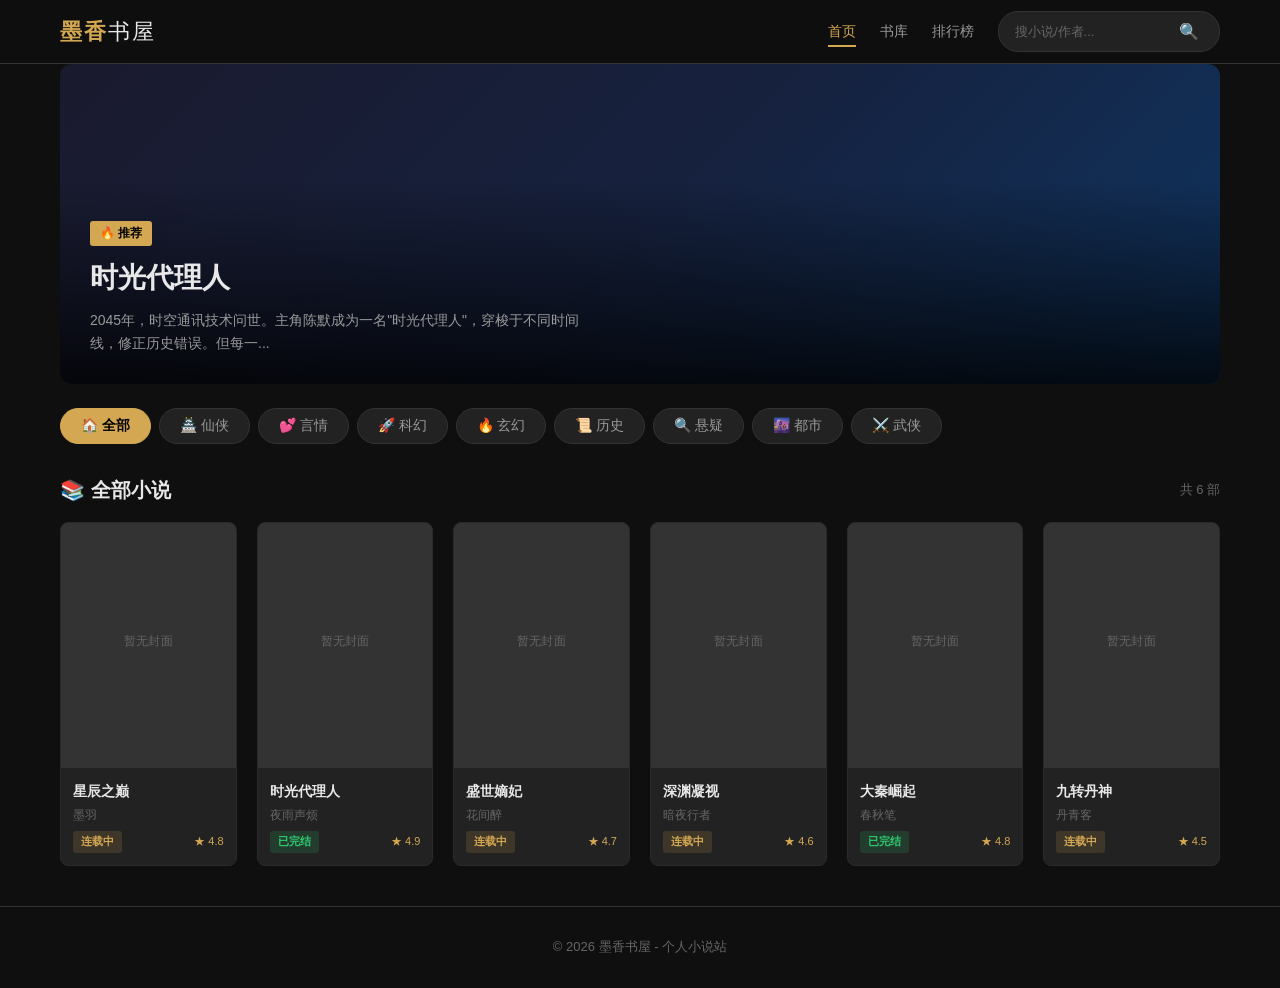
<file: index.html>
<!DOCTYPE html>
<html lang="zh-CN">
<head>
    <meta charset="UTF-8">
    <meta name="viewport" content="width=device-width, initial-scale=1.0">
    <title>墨香书屋 - 静心阅读，品味人生</title>
    <link rel="stylesheet" href="css/style.css">
</head>
<body>
    <!-- 头部导航 -->
    <header class="header">
        <div class="header-inner">
            <a href="index.html" class="logo">墨香<span>书屋</span></a>
            <nav class="nav-links" id="navLinks">
                <a href="index.html" class="active">首页</a>
                <a href="#" onclick="scrollToCategory('all')">书库</a>
                <a href="#" onclick="showToast('排行榜功能开发中')">排行榜</a>
                <div class="search-box">
                    <input type="text" id="searchInput" placeholder="搜小说/作者..." onkeydown="if(event.key==='Enter') searchNovels()">
                    <button onclick="searchNovels()">🔍</button>
                </div>
            </nav>
            <button class="menu-toggle" onclick="toggleMenu()">☰</button>
        </div>
    </header>

    <!-- 主内容 -->
    <div class="main">
        <div class="container">
            <!-- Banner -->
            <div class="banner fade-in">
                <div class="banner-content">
                    <span class="banner-tag">🔥 推荐</span>
                    <h2 class="banner-title" id="bannerTitle">星辰之巅</h2>
                    <p class="banner-desc" id="bannerDesc">少年林尘偶得星辰古玉，从此踏上通天仙途...</p>
                </div>
            </div>

            <!-- 分类导航 -->
            <div class="categories" id="categoryList"></div>

            <!-- 小说网格 -->
            <div class="section-header">
                <h3 class="section-title" id="sectionTitle">📚 全部小说</h3>
                <span class="section-more" id="novelCount"></span>
            </div>
            <div class="novel-grid" id="novelGrid"></div>
        </div>

        <!-- 页脚 -->
        <footer class="footer">
            <p id="footerText"></p>
        </footer>
    </div>

    <script src="js/data.js"></script>
    <script src="js/app.js"></script>
</body>
</html>
</file>
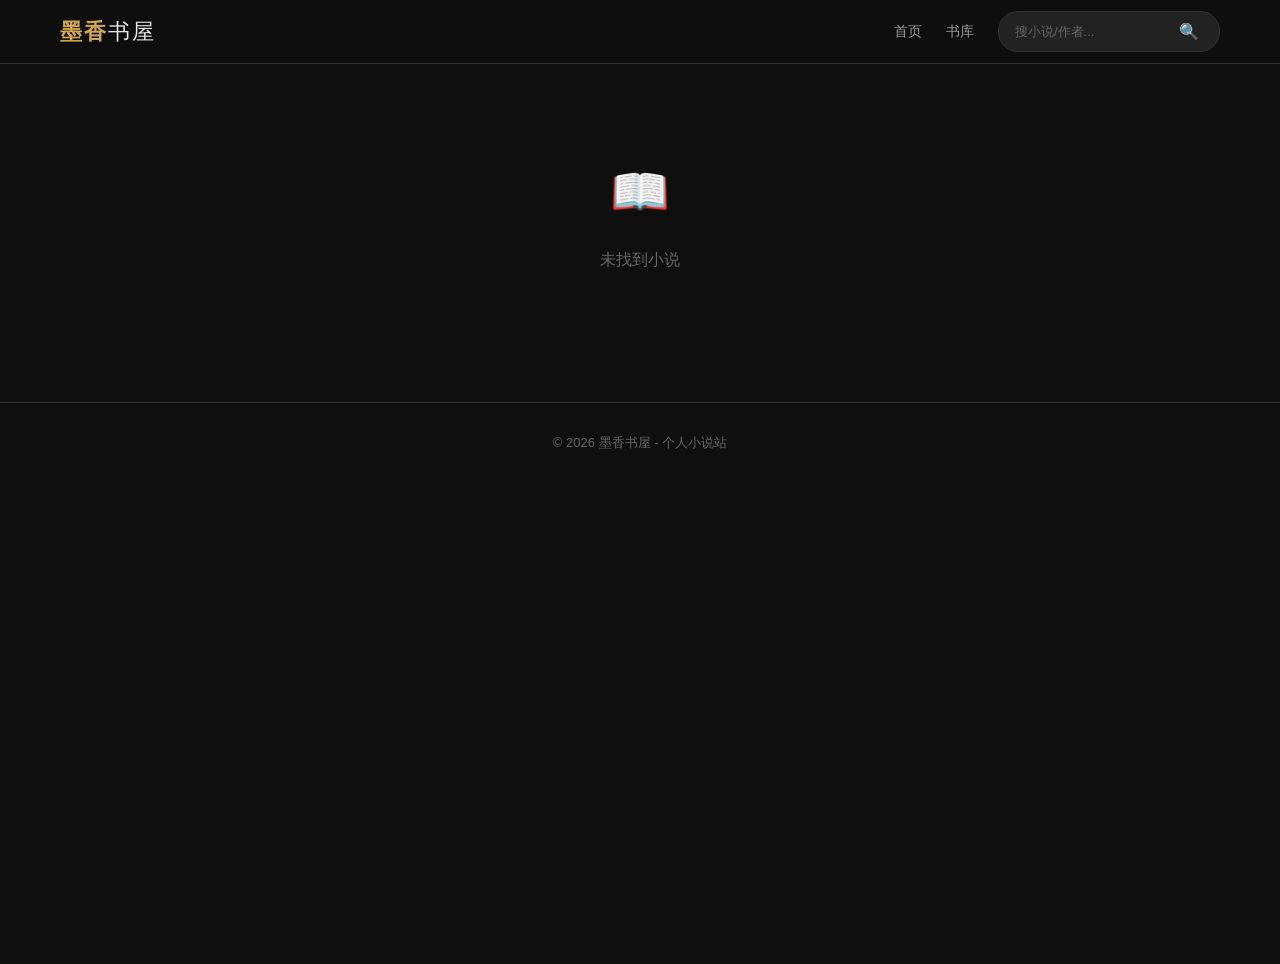
<file: novel.html>
<!DOCTYPE html>
<html lang="zh-CN">
<head>
    <meta charset="UTF-8">
    <meta name="viewport" content="width=device-width, initial-scale=1.0">
    <title>小说详情 - 墨香书屋</title>
    <link rel="stylesheet" href="css/style.css">
</head>
<body>
    <!-- 头部导航 -->
    <header class="header">
        <div class="header-inner">
            <a href="index.html" class="logo">墨香<span>书屋</span></a>
            <nav class="nav-links" id="navLinks">
                <a href="index.html">首页</a>
                <a href="index.html#booklist">书库</a>
                <div class="search-box">
                    <input type="text" id="searchInput" placeholder="搜小说/作者..." onkeydown="if(event.key==='Enter') searchAndJump()">
                    <button onclick="searchAndJump()">🔍</button>
                </div>
            </nav>
            <button class="menu-toggle" onclick="toggleMenu()">☰</button>
        </div>
    </header>

    <!-- 主内容 -->
    <div class="main">
        <div class="container">
            <div class="novel-detail" id="novelDetail"></div>
        </div>

        <footer class="footer">
            <p id="footerText"></p>
        </footer>
    </div>

    <script src="js/data.js"></script>
    <script src="js/app.js"></script>
    <script>
        var novelId = new URLSearchParams(window.location.search).get('id');
        if (novelId) {
            renderNovelDetail(novelId);
        } else {
            document.getElementById('novelDetail').innerHTML = '<div class="empty-state"><div class="icon">📖</div><div class="text">未找到小说</div></div>';
        }
    </script>
</body>
</html>
</file>
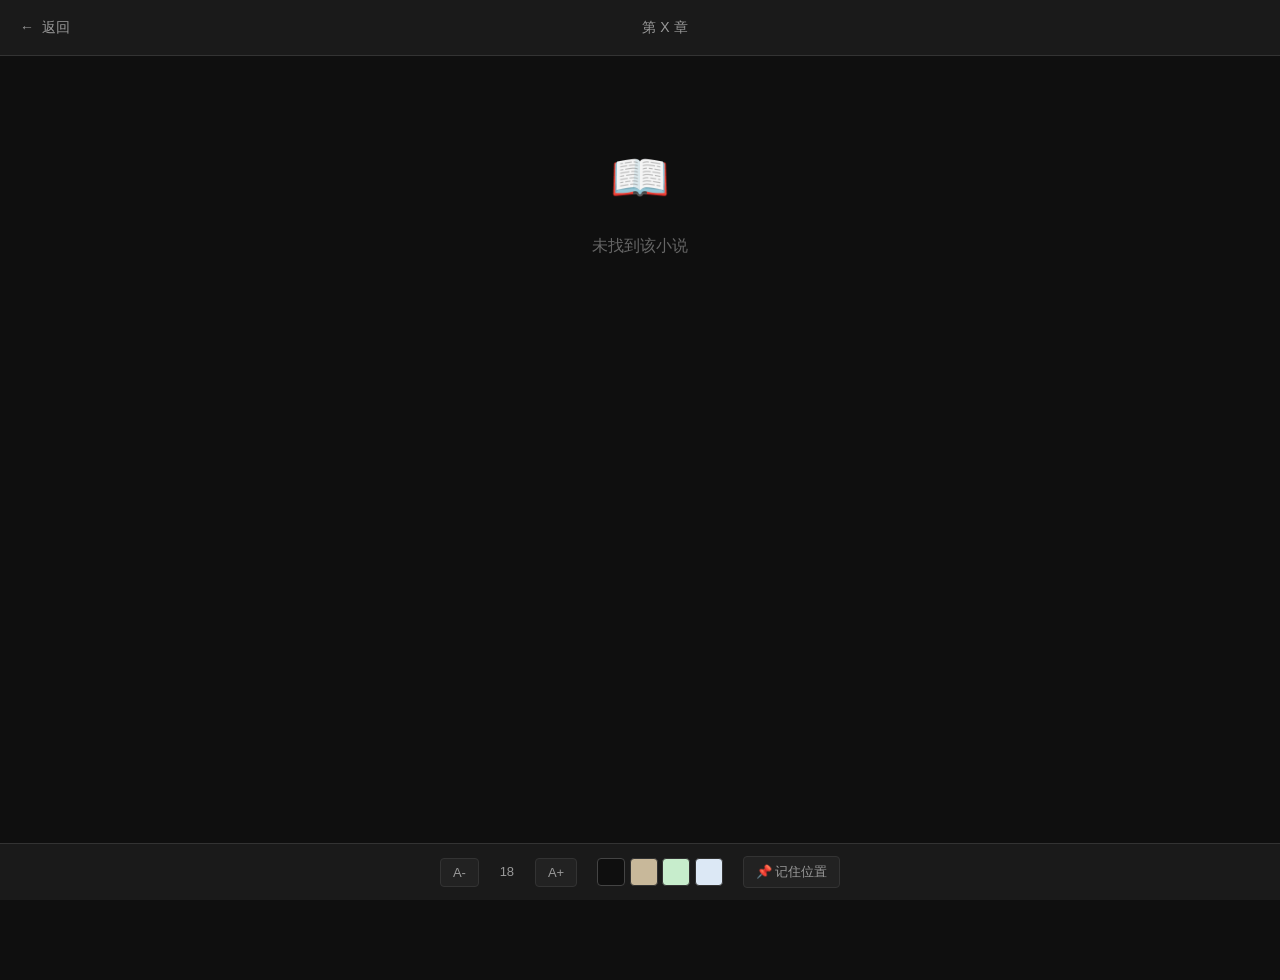
<file: reader.html>
<!DOCTYPE html>
<html lang="zh-CN">
<head>
    <meta charset="UTF-8">
    <meta name="viewport" content="width=device-width, initial-scale=1.0">
    <title>阅读 - 墨香书屋</title>
    <link rel="stylesheet" href="css/style.css">
</head>
<body>
    <!-- 阅读器头部 -->
    <header class="reader-header">
        <a class="reader-back" id="backLink">
            <span>←</span>
            <span>返回</span>
        </a>
        <span class="reader-nav-title" id="readerNavTitle">第 X 章</span>
        <span></span>
    </header>

    <!-- 阅读内容 -->
    <div class="reader-content" id="readerContent">
        <h2 class="reader-chapter-title" id="readerChapterTitle"></h2>
        <div class="reader-text" id="readerText"></div>

        <!-- 上下章导航 -->
        <div class="reader-nav-buttons">
            <button class="btn btn-secondary" id="prevBtn">← 上一章</button>
            <button class="btn btn-primary" id="nextBtn">下一章 →</button>
        </div>
    </div>

    <!-- 阅读器底部设置 -->
    <div class="reader-settings">
        <div class="font-size-controls">
            <button id="fontDec">A-</button>
            <span id="fontSizeDisplay">18</span>
            <button id="fontInc">A+</button>
        </div>

        <div class="theme-controls">
            <button class="theme-btn dark" onclick="setTheme('default')" title="深色"></button>
            <button class="theme-btn paper" onclick="setTheme('paper')" title="羊皮纸"></button>
            <button class="theme-btn green" onclick="setTheme('green')" title="护眼绿"></button>
            <button class="theme-btn blue" onclick="setTheme('blue')" title="浅蓝"></button>
        </div>

        <button id="scrollSaveBtn">📌 记住位置</button>
    </div>

    <script src="js/data.js"></script>
    <script src="js/reader.js"></script>
</body>
</html>
</file>
<file: css/style.css>
/* ======================================
   墨香书屋 - 完整样式
   专业小说网站 CSS
   ====================================== */

/* === CSS 变量 === */
:root {
    --bg-primary: #0f0f0f;
    --bg-secondary: #1a1a1a;
    --bg-card: #222222;
    --bg-hover: #2a2a2a;
    --text-primary: #e8e8e8;
    --text-secondary: #999999;
    --text-muted: #666666;
    --accent-gold: #d4a853;
    --accent-gold-light: #e8c46a;
    --accent-gold-dark: #b8893a;
    --border-color: #333333;
    --border-light: #2a2a2a;
    --shadow: 0 2px 10px rgba(0,0,0,0.3);
    --shadow-hover: 0 5px 20px rgba(0,0,0,0.5);
    --radius: 8px;
    --radius-lg: 12px;
    --transition: 0.3s ease;
    --header-height: 64px;
    --font-base: -apple-system, BlinkMacSystemFont, "PingFang SC", "Microsoft YaHei", sans-serif;
    --font-serif: "Noto Serif SC", "Source Han Serif SC", "SimSun", serif;
}

/* === 全局重置 === */
*, *::before, *::after {
    margin: 0;
    padding: 0;
    box-sizing: border-box;
}

html {
    scroll-behavior: smooth;
}

body {
    font-family: var(--font-base);
    background: var(--bg-primary);
    color: var(--text-primary);
    line-height: 1.6;
    min-height: 100vh;
}

a { color: inherit; text-decoration: none; }
ul, ol { list-style: none; }
img { max-width: 100%; display: block; }
button { cursor: pointer; font-family: inherit; border: none; background: none; color: inherit; }
input { font-family: inherit; outline: none; }

/* === 滚动条 === */
::-webkit-scrollbar { width: 6px; }
::-webkit-scrollbar-track { background: var(--bg-primary); }
::-webkit-scrollbar-thumb { background: #444; border-radius: 3px; }
::-webkit-scrollbar-thumb:hover { background: #555; }

/* === 头部导航 === */
.header {
    position: fixed;
    top: 0;
    left: 0;
    right: 0;
    height: var(--header-height);
    background: rgba(15, 15, 15, 0.95);
    backdrop-filter: blur(10px);
    border-bottom: 1px solid var(--border-color);
    z-index: 1000;
}

.header-inner {
    max-width: 1200px;
    margin: 0 auto;
    height: 100%;
    display: flex;
    align-items: center;
    justify-content: space-between;
    padding: 0 20px;
}

.logo {
    font-size: 22px;
    font-weight: 700;
    color: var(--accent-gold);
    letter-spacing: 2px;
}

.logo span {
    color: var(--text-primary);
    font-weight: 300;
}

.nav-links {
    display: flex;
    align-items: center;
    gap: 24px;
}

.nav-links a {
    font-size: 14px;
    color: var(--text-secondary);
    transition: color var(--transition);
    position: relative;
}

.nav-links a:hover,
.nav-links a.active {
    color: var(--accent-gold);
}

.nav-links a::after {
    content: '';
    position: absolute;
    bottom: -4px;
    left: 0;
    width: 0;
    height: 2px;
    background: var(--accent-gold);
    transition: width var(--transition);
}

.nav-links a:hover::after,
.nav-links a.active::after {
    width: 100%;
}

/* 搜索框 */
.search-box {
    display: flex;
    align-items: center;
    background: var(--bg-card);
    border: 1px solid var(--border-color);
    border-radius: 20px;
    padding: 6px 16px;
    transition: border-color var(--transition);
}

.search-box:focus-within {
    border-color: var(--accent-gold);
}

.search-box input {
    background: none;
    border: none;
    color: var(--text-primary);
    font-size: 13px;
    width: 160px;
    padding: 4px 0;
}

.search-box input::placeholder {
    color: var(--text-muted);
}

.search-box button {
    font-size: 16px;
    color: var(--text-muted);
    transition: color var(--transition);
    padding: 4px;
}

.search-box button:hover {
    color: var(--accent-gold);
}

/* 移动端菜单按钮 */
.menu-toggle {
    display: none;
    font-size: 24px;
    color: var(--text-primary);
    padding: 4px;
}

/* === 主内容区 === */
.main {
    margin-top: var(--header-height);
    min-height: calc(100vh - var(--header-height));
}

.container {
    max-width: 1200px;
    margin: 0 auto;
    padding: 0 20px;
}

/* === Banner / 轮播 === */
.banner {
    margin: 20px 0;
    border-radius: var(--radius-lg);
    overflow: hidden;
    position: relative;
    height: 320px;
    background: linear-gradient(135deg, #1a1a2e 0%, #16213e 50%, #0f3460 100%);
}

.banner-content {
    position: absolute;
    bottom: 0;
    left: 0;
    right: 0;
    padding: 40px 30px 30px;
    background: linear-gradient(transparent, rgba(0,0,0,0.8));
}

.banner-title {
    font-size: 28px;
    font-weight: 700;
    margin-bottom: 8px;
}

.banner-desc {
    font-size: 14px;
    color: var(--text-secondary);
    max-width: 500px;
    line-height: 1.6;
}

.banner-tag {
    display: inline-block;
    padding: 3px 10px;
    background: var(--accent-gold);
    color: #000;
    font-size: 12px;
    border-radius: 3px;
    margin-bottom: 10px;
    font-weight: 600;
}

/* === 分类导航 === */
.categories {
    display: flex;
    gap: 8px;
    flex-wrap: wrap;
    margin: 24px 0;
}

.category-btn {
    padding: 8px 20px;
    background: var(--bg-card);
    border: 1px solid var(--border-color);
    border-radius: 20px;
    font-size: 14px;
    color: var(--text-secondary);
    transition: all var(--transition);
}

.category-btn:hover {
    border-color: var(--accent-gold);
    color: var(--accent-gold);
}

.category-btn.active {
    background: var(--accent-gold);
    border-color: var(--accent-gold);
    color: #000;
    font-weight: 600;
}

/* === 小说网格 === */
.section-header {
    display: flex;
    align-items: center;
    justify-content: space-between;
    margin: 30px 0 16px;
}

.section-title {
    font-size: 20px;
    font-weight: 700;
}

.section-more {
    font-size: 13px;
    color: var(--text-muted);
    transition: color var(--transition);
}

.section-more:hover {
    color: var(--accent-gold);
}

.novel-grid {
    display: grid;
    grid-template-columns: repeat(auto-fill, minmax(160px, 1fr));
    gap: 20px;
    margin-bottom: 40px;
}

.novel-card {
    background: var(--bg-card);
    border-radius: var(--radius);
    overflow: hidden;
    transition: transform var(--transition), box-shadow var(--transition);
    cursor: pointer;
    border: 1px solid var(--border-light);
}

.novel-card:hover {
    transform: translateY(-4px);
    box-shadow: var(--shadow-hover);
}

.novel-cover {
    width: 100%;
    aspect-ratio: 200/280;
    object-fit: cover;
    background: #2a2a2a;
}

.novel-info {
    padding: 12px;
}

.novel-title {
    font-size: 14px;
    font-weight: 600;
    margin-bottom: 4px;
    overflow: hidden;
    text-overflow: ellipsis;
    white-space: nowrap;
}

.novel-author {
    font-size: 12px;
    color: var(--text-muted);
    margin-bottom: 6px;
}

.novel-meta {
    display: flex;
    align-items: center;
    justify-content: space-between;
    font-size: 11px;
    color: var(--text-muted);
}

.novel-status {
    padding: 2px 8px;
    border-radius: 3px;
    font-size: 11px;
    font-weight: 600;
}

.novel-status.lianzai {
    background: rgba(212, 168, 83, 0.15);
    color: var(--accent-gold);
}

.novel-status.wanjie {
    background: rgba(46, 204, 113, 0.15);
    color: #2ecc71;
}

.novel-rating {
    color: var(--accent-gold);
}

/* === 页脚 === */
.footer {
    text-align: center;
    padding: 30px 20px;
    border-top: 1px solid var(--border-color);
    color: var(--text-muted);
    font-size: 13px;
    margin-top: 40px;
}

/* ======================================
   小说详情页
   ====================================== */
.novel-detail {
    padding: 30px 0;
}

.detail-header {
    display: flex;
    gap: 30px;
    margin-bottom: 30px;
}

.detail-cover {
    width: 200px;
    height: 280px;
    border-radius: var(--radius);
    object-fit: cover;
    flex-shrink: 0;
    background: #2a2a2a;
    box-shadow: var(--shadow);
}

.detail-info {
    flex: 1;
}

.detail-title {
    font-size: 28px;
    font-weight: 700;
    margin-bottom: 6px;
}

.detail-author {
    font-size: 15px;
    color: var(--text-secondary);
    margin-bottom: 16px;
}

.detail-tags {
    display: flex;
    gap: 10px;
    flex-wrap: wrap;
    margin-bottom: 16px;
}

.detail-tag {
    padding: 4px 12px;
    background: var(--bg-card);
    border: 1px solid var(--border-color);
    border-radius: 4px;
    font-size: 12px;
    color: var(--text-secondary);
}

.detail-stats {
    display: flex;
    gap: 30px;
    margin-bottom: 20px;
}

.stat-item {
    text-align: center;
}

.stat-value {
    font-size: 18px;
    font-weight: 700;
    color: var(--accent-gold);
}

.stat-label {
    font-size: 12px;
    color: var(--text-muted);
    margin-top: 2px;
}

.detail-desc {
    font-size: 14px;
    color: var(--text-secondary);
    line-height: 1.8;
    margin-bottom: 20px;
}

.btn-group {
    display: flex;
    gap: 12px;
}

.btn {
    padding: 10px 28px;
    border-radius: 6px;
    font-size: 15px;
    font-weight: 600;
    transition: all var(--transition);
}

.btn-primary {
    background: var(--accent-gold);
    color: #000;
}

.btn-primary:hover {
    background: var(--accent-gold-light);
    transform: translateY(-1px);
}

.btn-secondary {
    background: var(--bg-card);
    border: 1px solid var(--border-color);
    color: var(--text-primary);
}

.btn-secondary:hover {
    border-color: var(--accent-gold);
    color: var(--accent-gold);
}

/* 章节列表 */
.chapter-list {
    margin-top: 20px;
}

.chapter-list-title {
    font-size: 18px;
    font-weight: 700;
    margin-bottom: 16px;
    padding-bottom: 10px;
    border-bottom: 1px solid var(--border-color);
}

.chapter-item {
    display: flex;
    align-items: center;
    justify-content: space-between;
    padding: 12px 16px;
    border-bottom: 1px solid var(--border-light);
    transition: background var(--transition);
    cursor: pointer;
}

.chapter-item:hover {
    background: var(--bg-hover);
}

.chapter-num {
    font-size: 14px;
    color: var(--text-secondary);
}

.chapter-title {
    font-size: 14px;
    flex: 1;
    margin-left: 12px;
}

.chapter-date {
    font-size: 12px;
    color: var(--text-muted);
}

/* ======================================
   阅读页
   ====================================== */
.reader-header {
    position: fixed;
    top: 0;
    left: 0;
    right: 0;
    height: 56px;
    background: var(--bg-secondary);
    border-bottom: 1px solid var(--border-color);
    display: flex;
    align-items: center;
    justify-content: space-between;
    padding: 0 20px;
    z-index: 100;
}

.reader-back {
    display: flex;
    align-items: center;
    gap: 8px;
    font-size: 14px;
    color: var(--text-secondary);
    transition: color var(--transition);
}

.reader-back:hover {
    color: var(--accent-gold);
}

.reader-nav-title {
    font-size: 14px;
    color: var(--text-secondary);
}

.reader-content {
    max-width: 800px;
    margin: 80px auto 40px;
    padding: 0 24px;
}

.reader-chapter-title {
    font-size: 22px;
    font-weight: 700;
    text-align: center;
    margin-bottom: 30px;
    color: var(--accent-gold);
}

.reader-text {
    font-family: var(--font-serif);
    font-size: 18px;
    line-height: 2;
    color: var(--text-primary);
    text-indent: 2em;
    white-space: pre-wrap;
    word-wrap: break-word;
}

.reader-text p {
    margin-bottom: 1em;
}

/* 阅读器设置栏 */
.reader-settings {
    position: fixed;
    bottom: 0;
    left: 0;
    right: 0;
    background: var(--bg-secondary);
    border-top: 1px solid var(--border-color);
    padding: 12px 20px;
    display: flex;
    align-items: center;
    justify-content: center;
    gap: 20px;
    z-index: 100;
}

.reader-settings button {
    padding: 6px 12px;
    border-radius: 4px;
    background: var(--bg-card);
    border: 1px solid var(--border-color);
    color: var(--text-secondary);
    font-size: 13px;
    transition: all var(--transition);
}

.reader-settings button:hover {
    border-color: var(--accent-gold);
    color: var(--accent-gold);
}

.font-size-controls {
    display: flex;
    align-items: center;
    gap: 8px;
}

.font-size-controls span {
    font-size: 13px;
    color: var(--text-secondary);
    min-width: 40px;
    text-align: center;
}

.theme-btn {
    width: 28px;
    height: 28px;
    border-radius: 50%;
    border: 2px solid transparent;
    transition: border-color var(--transition);
}

.theme-btn:hover { border-color: var(--accent-gold); }
.theme-btn.dark { background: #0f0f0f; border-color: #444; }
.theme-btn.paper { background: #c8b89a; }
.theme-btn.green { background: #c7edcc; }
.theme-btn.blue { background: #dce8f5; }

.reader-nav-buttons {
    display: flex;
    justify-content: center;
    gap: 16px;
    margin: 30px 0 80px;
}

.reader-nav-buttons .btn {
    min-width: 120px;
}

/* 白天/浅色主题 */
body.theme-paper .reader-text { color: #3a3a3a; }
body.theme-paper .reader-chapter-title { color: #8b6914; }
body.theme-green .reader-text { color: #2d4a2e; }
body.theme-green .reader-chapter-title { color: #2d6a2e; }
body.theme-blue .reader-text { color: #2c3e50; }
body.theme-blue .reader-chapter-title { color: #1a5276; }

/* ======================================
   响应式
   ====================================== */
@media (max-width: 768px) {
    .header-inner { padding: 0 16px; }
    .logo { font-size: 18px; }

    .nav-links { gap: 16px; }
    .nav-links a { font-size: 13px; }
    .search-box input { width: 100px; }

    .banner { height: 200px; }
    .banner-title { font-size: 20px; }
    .banner-desc { font-size: 12px; }

    .novel-grid {
        grid-template-columns: repeat(auto-fill, minmax(130px, 1fr));
        gap: 12px;
    }

    .detail-header {
        flex-direction: column;
        align-items: center;
        text-align: center;
    }

    .detail-cover {
        width: 150px;
        height: 210px;
    }

    .detail-stats {
        justify-content: center;
    }

    .btn-group {
        justify-content: center;
    }

    .reader-text {
        font-size: 16px;
        line-height: 1.9;
    }

    .reader-settings {
        flex-wrap: wrap;
        padding: 10px 12px;
        gap: 10px;
    }

    .reader-chapter-title {
        font-size: 18px;
    }
}

@media (max-width: 480px) {
    .menu-toggle { display: block; }

    .nav-links {
        display: none;
        position: absolute;
        top: var(--header-height);
        left: 0;
        right: 0;
        background: var(--bg-secondary);
        flex-direction: column;
        padding: 16px 20px;
        border-bottom: 1px solid var(--border-color);
    }

    .nav-links.open { display: flex; }

    .search-box {
        margin-top: 8px;
        width: 100%;
    }

    .search-box input { width: 100%; }

    .novel-grid {
        grid-template-columns: repeat(2, 1fr);
        gap: 10px;
    }
}

/* ======================================
   动画
   ====================================== */
@keyframes fadeIn {
    from { opacity: 0; transform: translateY(10px); }
    to { opacity: 1; transform: translateY(0); }
}

.fade-in {
    animation: fadeIn 0.4s ease forwards;
}

/* ======================================
   空状态 / 加载
   ====================================== */
.empty-state {
    text-align: center;
    padding: 60px 20px;
    color: var(--text-muted);
}

.empty-state .icon {
    font-size: 48px;
    margin-bottom: 16px;
}

.empty-state .text {
    font-size: 16px;
}

/* ======================================
   通知 Toast
   ====================================== */
.toast {
    position: fixed;
    top: 80px;
    left: 50%;
    transform: translateX(-50%);
    background: var(--bg-card);
    border: 1px solid var(--border-color);
    padding: 10px 24px;
    border-radius: 8px;
    font-size: 14px;
    z-index: 9999;
    opacity: 0;
    transition: opacity 0.3s ease;
    pointer-events: none;
}

.toast.show {
    opacity: 1;
}
</file>
